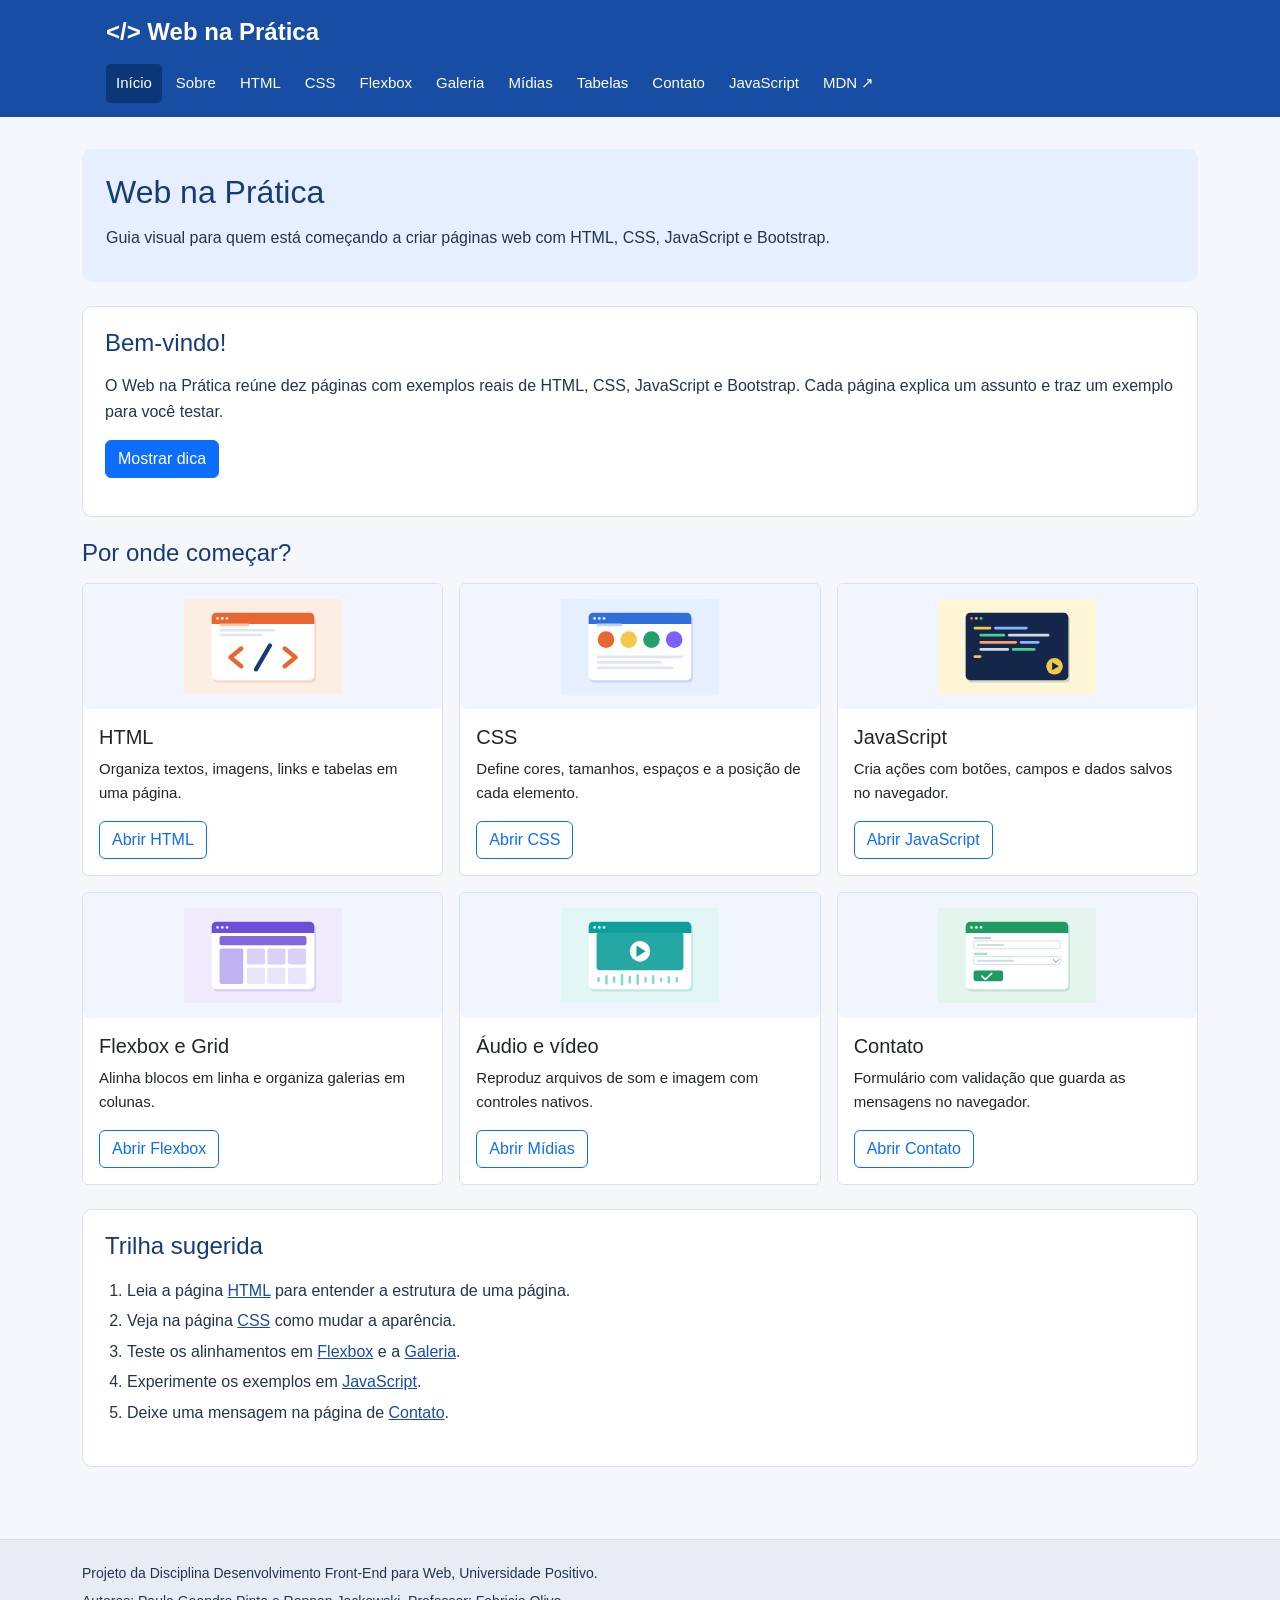
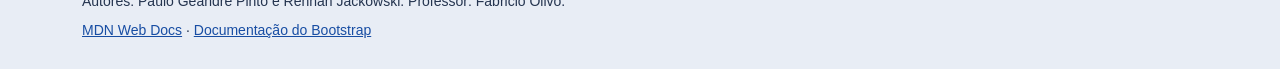
<file: index.html>
<!DOCTYPE html>
<html lang="pt-BR">
<head>
    <meta charset="UTF-8">
    <meta name="viewport" content="width=device-width, initial-scale=1.0">
    <meta name="description" content="Guia visual para quem está começando a criar páginas web com HTML, CSS, JavaScript e Bootstrap.">
    <title>Início | Web na Prática</title>
    <link rel="icon" type="image/png" href="img/icone.png">
    <link rel="stylesheet" href="css/bootstrap.min.css">
    <link rel="stylesheet" href="css/estilos.css">
</head>
<body>
    <header class="topo">
        <div class="largura barra navbar">
            <a class="marca" href="index.html">&lt;/&gt; Web na Prática</a>
            <button type="button" class="menu-botao" id="menu-botao" aria-controls="menu-lista" aria-expanded="false">Menu</button>
            <nav aria-label="Menu principal">
                <ul class="menu-puro navbar-nav" id="menu-lista">
                    <li class="nav-item"><a class="nav-link ativo" href="index.html" aria-current="page">Início</a></li>
                    <li class="nav-item"><a class="nav-link" href="sobre.html">Sobre</a></li>
                    <li class="nav-item"><a class="nav-link" href="html.html">HTML</a></li>
                    <li class="nav-item"><a class="nav-link" href="css.html">CSS</a></li>
                    <li class="nav-item"><a class="nav-link" href="flexbox.html">Flexbox</a></li>
                    <li class="nav-item"><a class="nav-link" href="galeria.html">Galeria</a></li>
                    <li class="nav-item"><a class="nav-link" href="multimidia.html">Mídias</a></li>
                    <li class="nav-item"><a class="nav-link" href="tabelas.html">Tabelas</a></li>
                    <li class="nav-item"><a class="nav-link" href="formulario.html">Contato</a></li>
                    <li class="nav-item"><a class="nav-link" href="javascript.html">JavaScript</a></li>
                    <li class="nav-item"><a class="nav-link link-externo" href="https://developer.mozilla.org/pt-BR/" target="_blank" rel="noopener">MDN &#8599;</a></li>
                </ul>
            </nav>
        </div>
    </header>
    <main class="container principal">
        <section class="abertura">
            <h1>Web na Prática</h1>
            <p>Guia visual para quem está começando a criar páginas web com HTML, CSS, JavaScript e Bootstrap.</p>
        </section>
        <section class="caixa">
            <h2>Bem-vindo!</h2>
            <p>O Web na Prática reúne dez páginas com exemplos reais de HTML, CSS, JavaScript e Bootstrap. Cada página explica um assunto e traz um exemplo para você testar.</p>
            <button type="button" class="btn btn-primary" id="botao-inicio">Mostrar dica</button>
            <p id="resultado-inicio" class="dica" role="status"></p>
        </section>
        <section>
            <h2>Por onde começar?</h2>
            <div class="row row-cols-1 row-cols-md-3 g-3">
                <div class="col">
                    <article class="card h-100">
                        <img src="img/html.svg" class="card-img-top cartao-imagem" alt="Símbolo de HTML">
                        <div class="card-body">
                            <h3 class="h5 card-title">HTML</h3>
                            <p class="card-text">Organiza textos, imagens, links e tabelas em uma página.</p>
                            <a href="html.html" class="btn btn-outline-primary">Abrir HTML</a>
                        </div>
                    </article>
                </div>
                <div class="col">
                    <article class="card h-100">
                        <img src="img/css.svg" class="card-img-top cartao-imagem" alt="Símbolo de CSS">
                        <div class="card-body">
                            <h3 class="h5 card-title">CSS</h3>
                            <p class="card-text">Define cores, tamanhos, espaços e a posição de cada elemento.</p>
                            <a href="css.html" class="btn btn-outline-primary">Abrir CSS</a>
                        </div>
                    </article>
                </div>
                <div class="col">
                    <article class="card h-100">
                        <img src="img/js.svg" class="card-img-top cartao-imagem" alt="Símbolo de JavaScript">
                        <div class="card-body">
                            <h3 class="h5 card-title">JavaScript</h3>
                            <p class="card-text">Cria ações com botões, campos e dados salvos no navegador.</p>
                            <a href="javascript.html" class="btn btn-outline-primary">Abrir JavaScript</a>
                        </div>
                    </article>
                </div>
                <div class="col">
                    <article class="card h-100">
                        <img src="img/layout.svg" class="card-img-top cartao-imagem" alt="Símbolo de layout">
                        <div class="card-body">
                            <h3 class="h5 card-title">Flexbox e Grid</h3>
                            <p class="card-text">Alinha blocos em linha e organiza galerias em colunas.</p>
                            <a href="flexbox.html" class="btn btn-outline-primary">Abrir Flexbox</a>
                        </div>
                    </article>
                </div>
                <div class="col">
                    <article class="card h-100">
                        <img src="img/midia.svg" class="card-img-top cartao-imagem" alt="Símbolo de mídia">
                        <div class="card-body">
                            <h3 class="h5 card-title">Áudio e vídeo</h3>
                            <p class="card-text">Reproduz arquivos de som e imagem com controles nativos.</p>
                            <a href="multimidia.html" class="btn btn-outline-primary">Abrir Mídias</a>
                        </div>
                    </article>
                </div>
                <div class="col">
                    <article class="card h-100">
                        <img src="img/formularios.svg" class="card-img-top cartao-imagem" alt="Símbolo de formulário">
                        <div class="card-body">
                            <h3 class="h5 card-title">Contato</h3>
                            <p class="card-text">Formulário com validação que guarda as mensagens no navegador.</p>
                            <a href="formulario.html" class="btn btn-outline-primary">Abrir Contato</a>
                        </div>
                    </article>
                </div>
            </div>
        </section>
        <section class="caixa mt-4">
            <h2>Trilha sugerida</h2>
            <ol class="lista-simples">
                <li>Leia a página <a href="html.html">HTML</a> para entender a estrutura de uma página.</li>
                <li>Veja na página <a href="css.html">CSS</a> como mudar a aparência.</li>
                <li>Teste os alinhamentos em <a href="flexbox.html">Flexbox</a> e a <a href="galeria.html">Galeria</a>.</li>
                <li>Experimente os exemplos em <a href="javascript.html">JavaScript</a>.</li>
                <li>Deixe uma mensagem na página de <a href="formulario.html">Contato</a>.</li>
            </ol>
        </section>
    </main>
    <footer class="rodape">
        <div class="container">
            <p>Projeto da Disciplina Desenvolvimento Front-End para Web, Universidade Positivo.</p>
            <p>Autores: Paulo Geandre Pinto e Rennan Jackowski. Professor: Fabricio Olivo.</p>
            <p>
                <a href="https://developer.mozilla.org/pt-BR/" target="_blank" rel="noopener">MDN Web Docs</a> ·
                <a href="https://getbootstrap.com/docs/5.3/" target="_blank" rel="noopener">Documentação do Bootstrap</a>
            </p>
        </div>
    </footer>
    <script src="js/bootstrap.bundle.min.js"></script>
    <script src="js/script.js"></script>
</body>
</html>
</file>
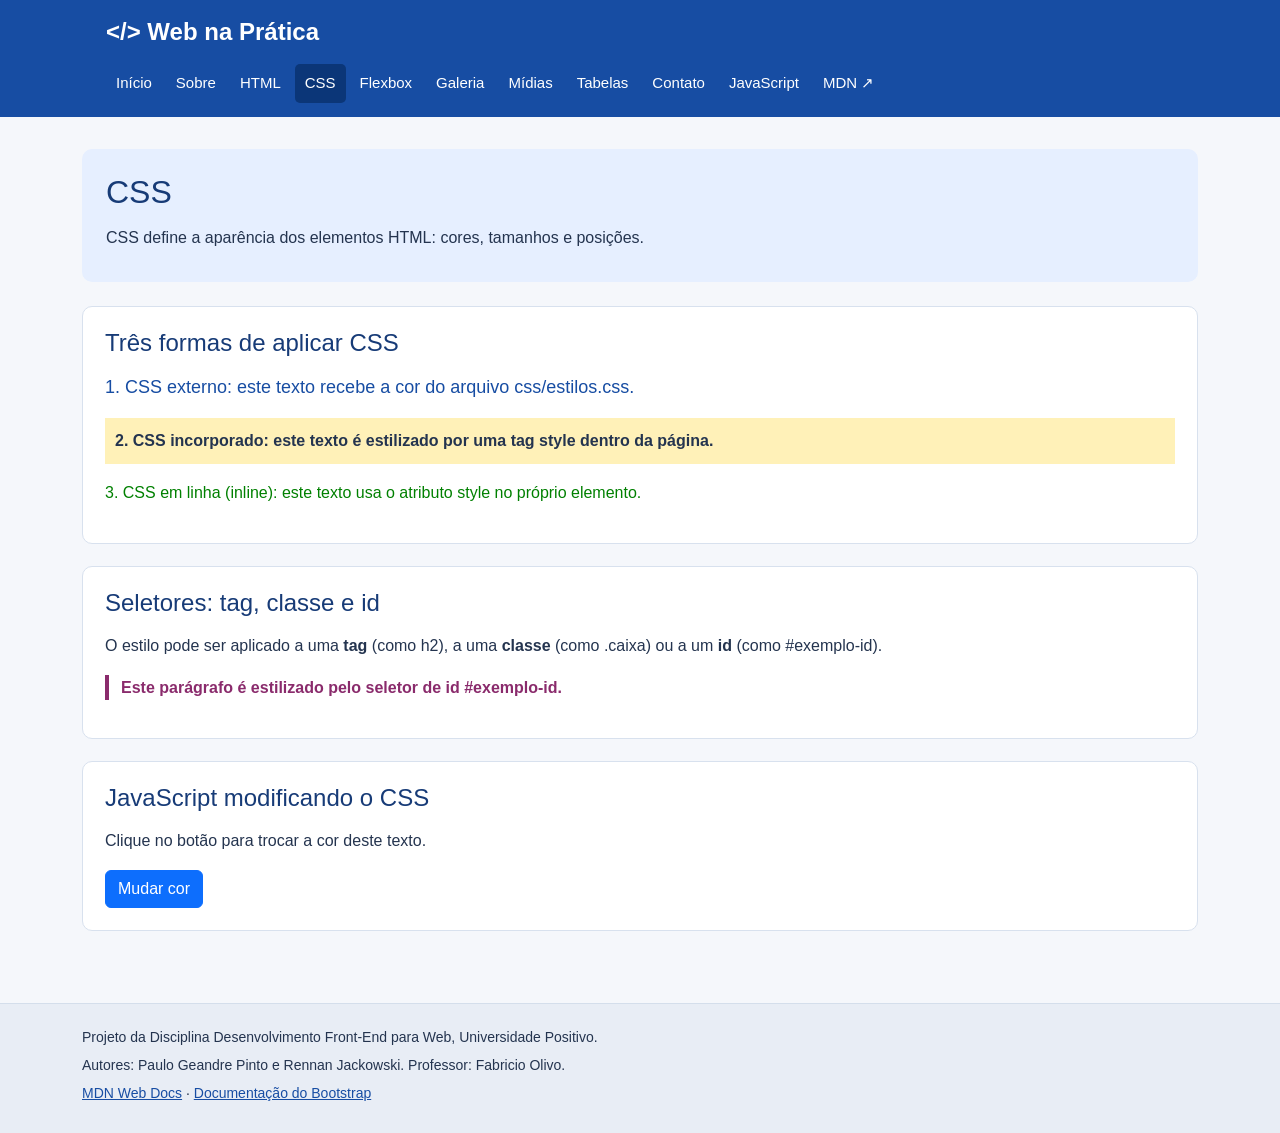
<file: css.html>
<!DOCTYPE html>
<html lang="pt-BR">
<head>
    <meta charset="UTF-8">
    <meta name="viewport" content="width=device-width, initial-scale=1.0">
    <meta name="description" content="CSS define a aparência dos elementos HTML: cores, tamanhos e posições.">
    <title>CSS | Web na Prática</title>
    <link rel="icon" type="image/png" href="img/icone.png">
    <link rel="stylesheet" href="css/bootstrap.min.css">
    <link rel="stylesheet" href="css/estilos.css">
    <style>
        .estilo-incorporado {
            font-weight: bold;
            background-color: #fff1b8;
            padding: 10px;
        }
    </style>
</head>
<body>
    <header class="topo">
        <div class="largura barra navbar">
            <a class="marca" href="index.html">&lt;/&gt; Web na Prática</a>
            <button type="button" class="menu-botao" id="menu-botao" aria-controls="menu-lista" aria-expanded="false">Menu</button>
            <nav aria-label="Menu principal">
                <ul class="menu-puro navbar-nav" id="menu-lista">
                    <li class="nav-item"><a class="nav-link" href="index.html">Início</a></li>
                    <li class="nav-item"><a class="nav-link" href="sobre.html">Sobre</a></li>
                    <li class="nav-item"><a class="nav-link" href="html.html">HTML</a></li>
                    <li class="nav-item"><a class="nav-link ativo" href="css.html" aria-current="page">CSS</a></li>
                    <li class="nav-item"><a class="nav-link" href="flexbox.html">Flexbox</a></li>
                    <li class="nav-item"><a class="nav-link" href="galeria.html">Galeria</a></li>
                    <li class="nav-item"><a class="nav-link" href="multimidia.html">Mídias</a></li>
                    <li class="nav-item"><a class="nav-link" href="tabelas.html">Tabelas</a></li>
                    <li class="nav-item"><a class="nav-link" href="formulario.html">Contato</a></li>
                    <li class="nav-item"><a class="nav-link" href="javascript.html">JavaScript</a></li>
                    <li class="nav-item"><a class="nav-link link-externo" href="https://developer.mozilla.org/pt-BR/" target="_blank" rel="noopener">MDN &#8599;</a></li>
                </ul>
            </nav>
        </div>
    </header>
    <main class="container principal">
        <section class="abertura">
            <h1>CSS</h1>
            <p>CSS define a aparência dos elementos HTML: cores, tamanhos e posições.</p>
        </section>
        <section class="caixa">
            <h2>Três formas de aplicar CSS</h2>
            <p class="exemplo-css">1. CSS externo: este texto recebe a cor do arquivo css/estilos.css.</p>
            <p class="estilo-incorporado">2. CSS incorporado: este texto é estilizado por uma tag style dentro da página.</p>
            <p style="color: green">3. CSS em linha (inline): este texto usa o atributo style no próprio elemento.</p>
        </section>
        <section class="caixa">
            <h2>Seletores: tag, classe e id</h2>
            <p>O estilo pode ser aplicado a uma <strong>tag</strong> (como h2), a uma <strong>classe</strong> (como .caixa) ou a um <strong>id</strong> (como #exemplo-id).</p>
            <p id="exemplo-id">Este parágrafo é estilizado pelo seletor de id #exemplo-id.</p>
        </section>
        <section class="caixa">
            <h2>JavaScript modificando o CSS</h2>
            <p id="texto-css">Clique no botão para trocar a cor deste texto.</p>
            <button type="button" class="btn btn-primary" id="botao-css">Mudar cor</button>
        </section>
    </main>
    <footer class="rodape">
        <div class="container">
            <p>Projeto da Disciplina Desenvolvimento Front-End para Web, Universidade Positivo.</p>
            <p>Autores: Paulo Geandre Pinto e Rennan Jackowski. Professor: Fabricio Olivo.</p>
            <p>
                <a href="https://developer.mozilla.org/pt-BR/" target="_blank" rel="noopener">MDN Web Docs</a> ·
                <a href="https://getbootstrap.com/docs/5.3/" target="_blank" rel="noopener">Documentação do Bootstrap</a>
            </p>
        </div>
    </footer>
    <script src="js/bootstrap.bundle.min.js"></script>
    <script src="js/script.js"></script>
</body>
</html>
</file>
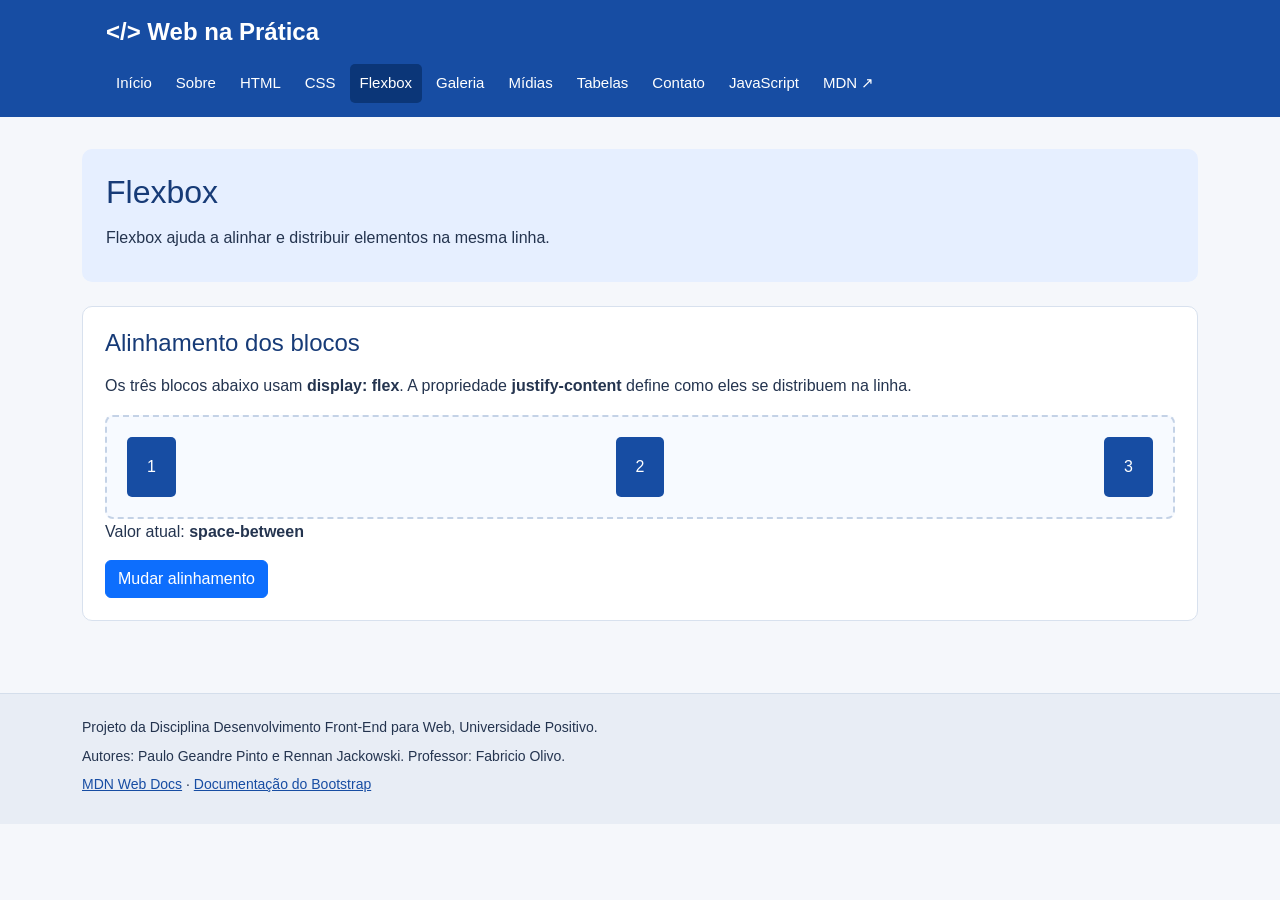
<file: flexbox.html>
<!DOCTYPE html>
<html lang="pt-BR">
<head>
    <meta charset="UTF-8">
    <meta name="viewport" content="width=device-width, initial-scale=1.0">
    <meta name="description" content="Flexbox ajuda a alinhar e distribuir elementos na mesma linha.">
    <title>Flexbox | Web na Prática</title>
    <link rel="icon" type="image/png" href="img/icone.png">
    <link rel="stylesheet" href="css/bootstrap.min.css">
    <link rel="stylesheet" href="css/estilos.css">
</head>
<body>
    <header class="topo">
        <div class="largura barra navbar">
            <a class="marca" href="index.html">&lt;/&gt; Web na Prática</a>
            <button type="button" class="menu-botao" id="menu-botao" aria-controls="menu-lista" aria-expanded="false">Menu</button>
            <nav aria-label="Menu principal">
                <ul class="menu-puro navbar-nav" id="menu-lista">
                    <li class="nav-item"><a class="nav-link" href="index.html">Início</a></li>
                    <li class="nav-item"><a class="nav-link" href="sobre.html">Sobre</a></li>
                    <li class="nav-item"><a class="nav-link" href="html.html">HTML</a></li>
                    <li class="nav-item"><a class="nav-link" href="css.html">CSS</a></li>
                    <li class="nav-item"><a class="nav-link ativo" href="flexbox.html" aria-current="page">Flexbox</a></li>
                    <li class="nav-item"><a class="nav-link" href="galeria.html">Galeria</a></li>
                    <li class="nav-item"><a class="nav-link" href="multimidia.html">Mídias</a></li>
                    <li class="nav-item"><a class="nav-link" href="tabelas.html">Tabelas</a></li>
                    <li class="nav-item"><a class="nav-link" href="formulario.html">Contato</a></li>
                    <li class="nav-item"><a class="nav-link" href="javascript.html">JavaScript</a></li>
                    <li class="nav-item"><a class="nav-link link-externo" href="https://developer.mozilla.org/pt-BR/" target="_blank" rel="noopener">MDN &#8599;</a></li>
                </ul>
            </nav>
        </div>
    </header>
    <main class="container principal">
        <section class="abertura">
            <h1>Flexbox</h1>
            <p>Flexbox ajuda a alinhar e distribuir elementos na mesma linha.</p>
        </section>
        <section class="caixa">
            <h2>Alinhamento dos blocos</h2>
            <p>Os três blocos abaixo usam <strong>display: flex</strong>. A propriedade <strong>justify-content</strong> define como eles se distribuem na linha.</p>
            <div id="exemplo-flex" class="exemplo-flex">
                <div class="bloco-flex">1</div>
                <div class="bloco-flex">2</div>
                <div class="bloco-flex">3</div>
            </div>
            <p>Valor atual: <strong id="alinhamento-atual">space-between</strong></p>
            <button type="button" class="btn btn-primary" id="botao-flex">Mudar alinhamento</button>
        </section>
    </main>
    <footer class="rodape">
        <div class="container">
            <p>Projeto da Disciplina Desenvolvimento Front-End para Web, Universidade Positivo.</p>
            <p>Autores: Paulo Geandre Pinto e Rennan Jackowski. Professor: Fabricio Olivo.</p>
            <p>
                <a href="https://developer.mozilla.org/pt-BR/" target="_blank" rel="noopener">MDN Web Docs</a> ·
                <a href="https://getbootstrap.com/docs/5.3/" target="_blank" rel="noopener">Documentação do Bootstrap</a>
            </p>
        </div>
    </footer>
    <script src="js/bootstrap.bundle.min.js"></script>
    <script src="js/script.js"></script>
</body>
</html>
</file>
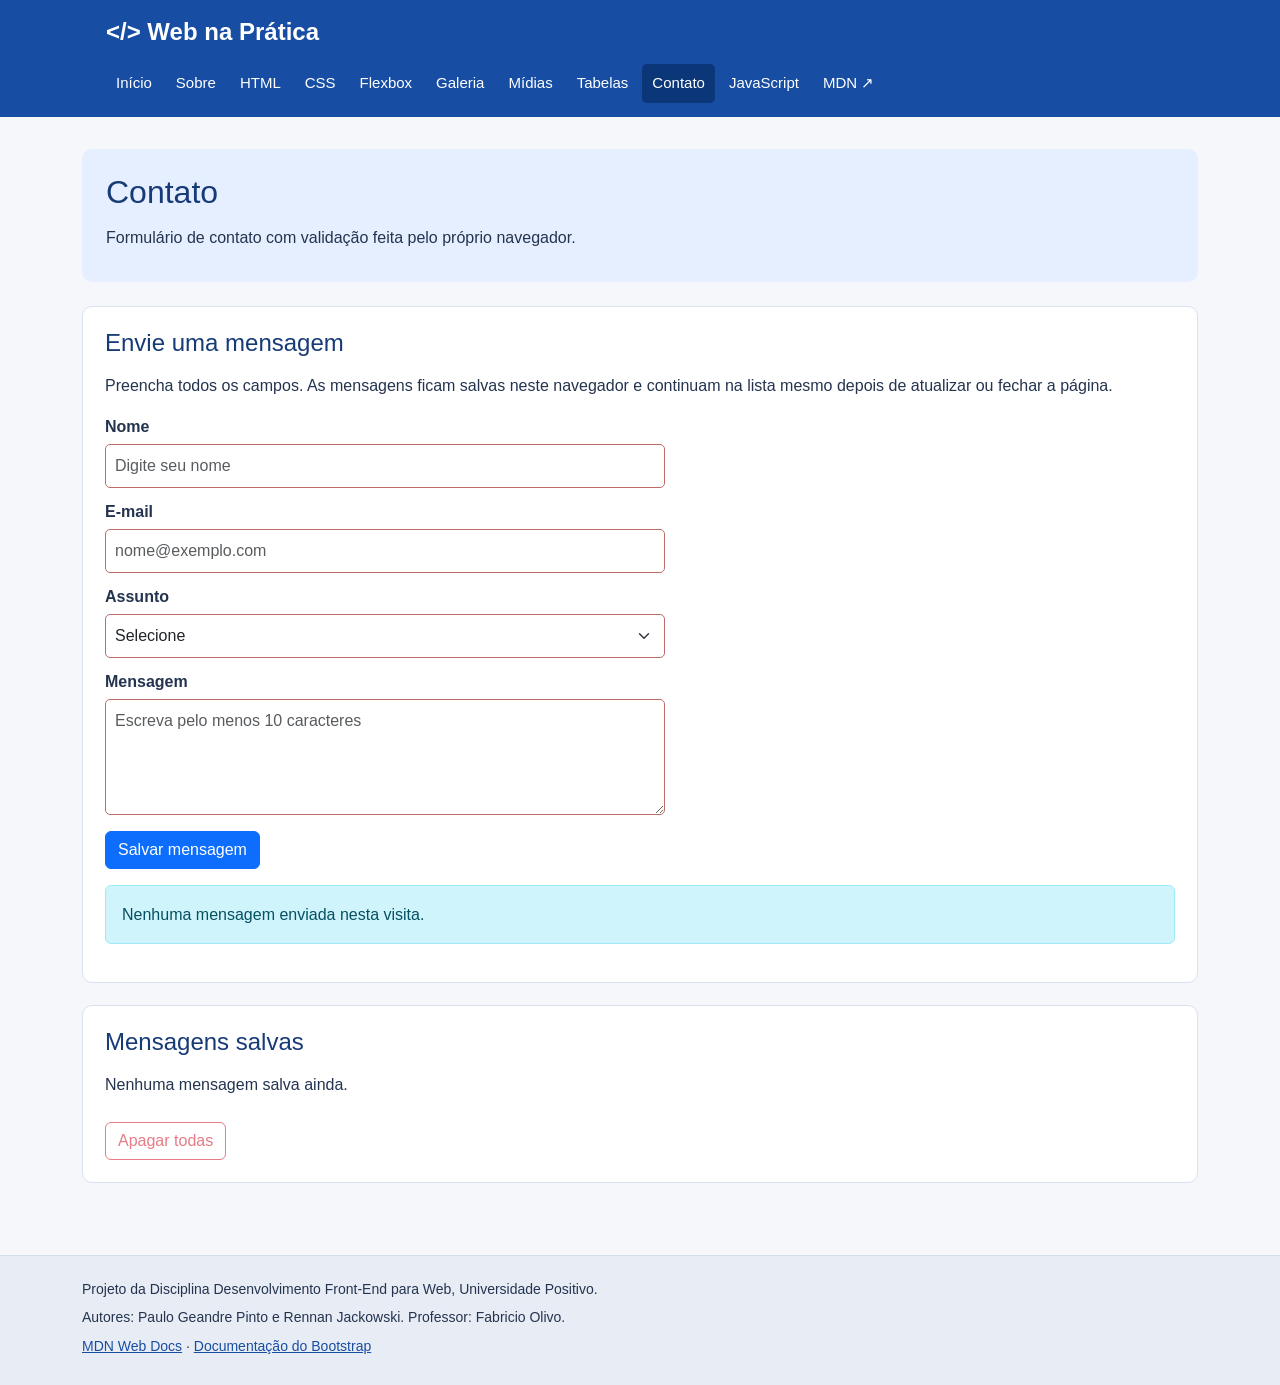
<file: formulario.html>
<!DOCTYPE html>
<html lang="pt-BR">
<head>
    <meta charset="UTF-8">
    <meta name="viewport" content="width=device-width, initial-scale=1.0">
    <meta name="description" content="Formulário de contato com validação feita pelo próprio navegador.">
    <title>Contato | Web na Prática</title>
    <link rel="icon" type="image/png" href="img/icone.png">
    <link rel="stylesheet" href="css/bootstrap.min.css">
    <link rel="stylesheet" href="css/estilos.css">
</head>
<body>
    <header class="topo">
        <div class="largura barra navbar">
            <a class="marca" href="index.html">&lt;/&gt; Web na Prática</a>
            <button type="button" class="menu-botao" id="menu-botao" aria-controls="menu-lista" aria-expanded="false">Menu</button>
            <nav aria-label="Menu principal">
                <ul class="menu-puro navbar-nav" id="menu-lista">
                    <li class="nav-item"><a class="nav-link" href="index.html">Início</a></li>
                    <li class="nav-item"><a class="nav-link" href="sobre.html">Sobre</a></li>
                    <li class="nav-item"><a class="nav-link" href="html.html">HTML</a></li>
                    <li class="nav-item"><a class="nav-link" href="css.html">CSS</a></li>
                    <li class="nav-item"><a class="nav-link" href="flexbox.html">Flexbox</a></li>
                    <li class="nav-item"><a class="nav-link" href="galeria.html">Galeria</a></li>
                    <li class="nav-item"><a class="nav-link" href="multimidia.html">Mídias</a></li>
                    <li class="nav-item"><a class="nav-link" href="tabelas.html">Tabelas</a></li>
                    <li class="nav-item"><a class="nav-link ativo" href="formulario.html" aria-current="page">Contato</a></li>
                    <li class="nav-item"><a class="nav-link" href="javascript.html">JavaScript</a></li>
                    <li class="nav-item"><a class="nav-link link-externo" href="https://developer.mozilla.org/pt-BR/" target="_blank" rel="noopener">MDN &#8599;</a></li>
                </ul>
            </nav>
        </div>
    </header>
    <main class="container principal">
        <section class="abertura">
            <h1>Contato</h1>
            <p>Formulário de contato com validação feita pelo próprio navegador.</p>
        </section>
        <section class="caixa">
            <h2>Envie uma mensagem</h2>
            <p>Preencha todos os campos. As mensagens ficam salvas neste navegador e continuam na lista mesmo depois de atualizar ou fechar a página.</p>
            <form id="formulario-contato" class="formulario">
                <label for="nome">Nome</label>
                <input class="form-control" type="text" id="nome" name="nome" required minlength="3" pattern="[A-Za-zÀ-ÿ ]+" placeholder="Digite seu nome" title="Use apenas letras e espaços, com pelo menos 3 caracteres.">
                <label for="email">E-mail</label>
                <input class="form-control" type="email" id="email" name="email" required placeholder="nome@exemplo.com">
                <label for="assunto">Assunto</label>
                <select class="form-select" id="assunto" name="assunto" required>
                    <option value="">Selecione</option>
                    <option value="Dúvida">Dúvida</option>
                    <option value="Sugestão">Sugestão</option>
                    <option value="Elogio">Elogio</option>
                </select>
                <label for="mensagem">Mensagem</label>
                <textarea class="form-control" id="mensagem" name="mensagem" rows="4" required minlength="10" placeholder="Escreva pelo menos 10 caracteres"></textarea>
                <button type="submit" class="btn btn-primary">Salvar mensagem</button>
            </form>
            <p id="retorno-contato" class="alert alert-info mt-3" role="status">Nenhuma mensagem enviada nesta visita.</p>
        </section>
        <section class="caixa">
            <h2>Mensagens salvas</h2>
            <p id="contador-mensagens"></p>
            <div id="lista-mensagens"></div>
            <button type="button" class="btn btn-outline-danger mt-2" id="botao-limpar">Apagar todas</button>
        </section>
    </main>
    <footer class="rodape">
        <div class="container">
            <p>Projeto da Disciplina Desenvolvimento Front-End para Web, Universidade Positivo.</p>
            <p>Autores: Paulo Geandre Pinto e Rennan Jackowski. Professor: Fabricio Olivo.</p>
            <p>
                <a href="https://developer.mozilla.org/pt-BR/" target="_blank" rel="noopener">MDN Web Docs</a> ·
                <a href="https://getbootstrap.com/docs/5.3/" target="_blank" rel="noopener">Documentação do Bootstrap</a>
            </p>
        </div>
    </footer>
    <script src="js/bootstrap.bundle.min.js"></script>
    <script src="js/script.js"></script>
</body>
</html>
</file>
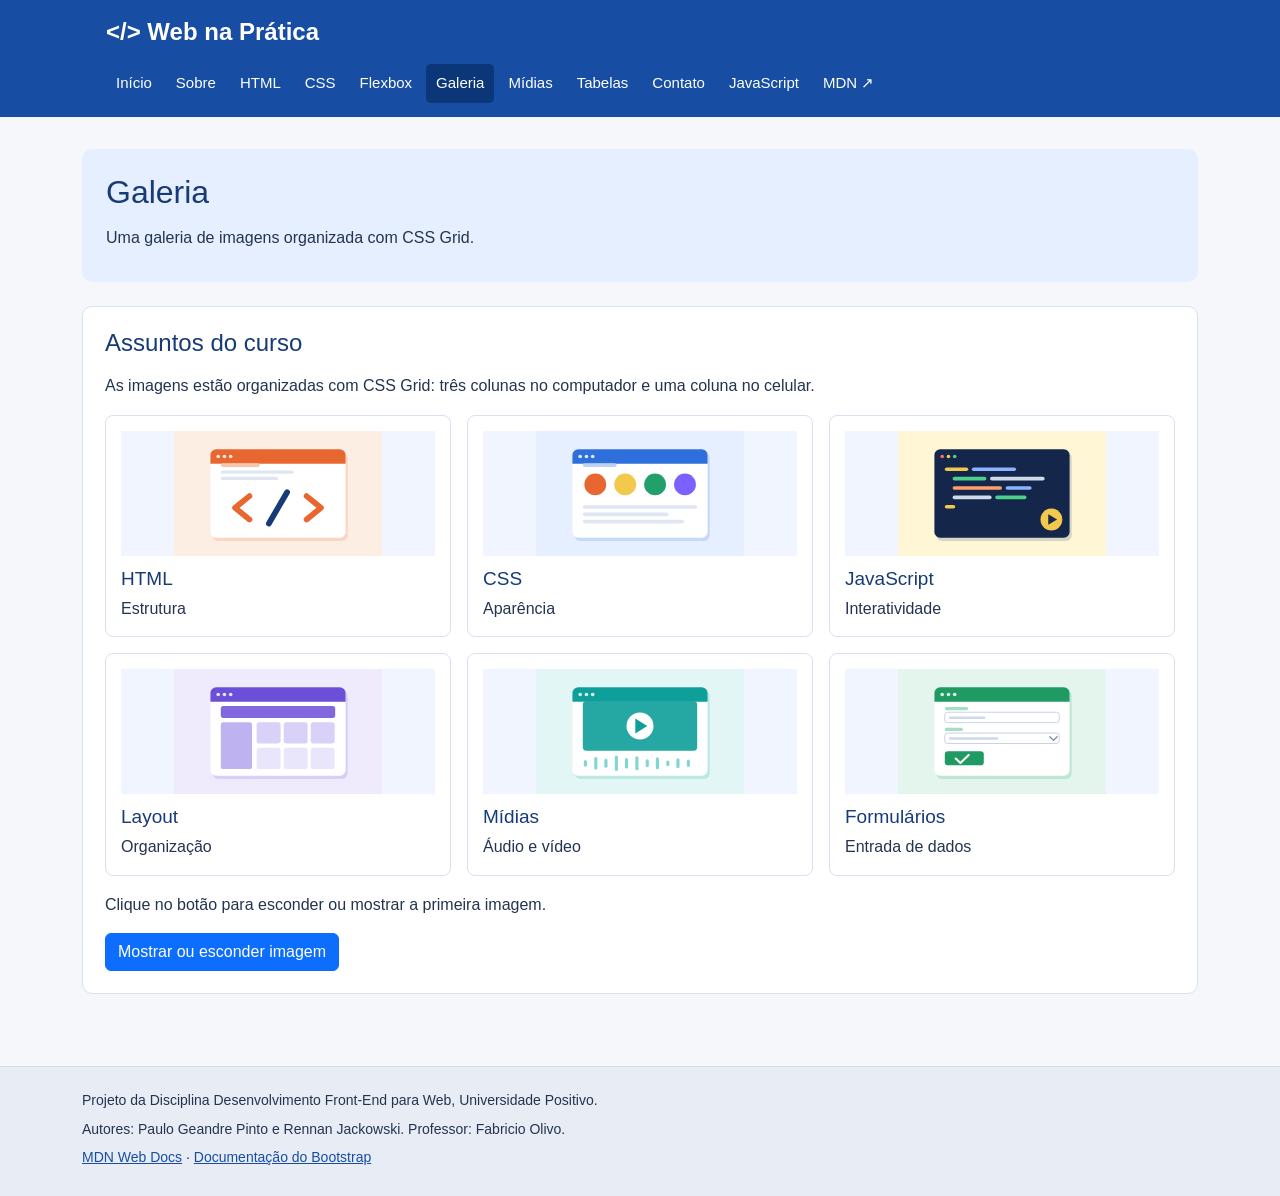
<file: galeria.html>
<!DOCTYPE html>
<html lang="pt-BR">
<head>
    <meta charset="UTF-8">
    <meta name="viewport" content="width=device-width, initial-scale=1.0">
    <meta name="description" content="Uma galeria de imagens organizada com CSS Grid.">
    <title>Galeria | Web na Prática</title>
    <link rel="icon" type="image/png" href="img/icone.png">
    <link rel="stylesheet" href="css/bootstrap.min.css">
    <link rel="stylesheet" href="css/estilos.css">
</head>
<body>
    <header class="topo">
        <div class="largura barra navbar">
            <a class="marca" href="index.html">&lt;/&gt; Web na Prática</a>
            <button type="button" class="menu-botao" id="menu-botao" aria-controls="menu-lista" aria-expanded="false">Menu</button>
            <nav aria-label="Menu principal">
                <ul class="menu-puro navbar-nav" id="menu-lista">
                    <li class="nav-item"><a class="nav-link" href="index.html">Início</a></li>
                    <li class="nav-item"><a class="nav-link" href="sobre.html">Sobre</a></li>
                    <li class="nav-item"><a class="nav-link" href="html.html">HTML</a></li>
                    <li class="nav-item"><a class="nav-link" href="css.html">CSS</a></li>
                    <li class="nav-item"><a class="nav-link" href="flexbox.html">Flexbox</a></li>
                    <li class="nav-item"><a class="nav-link ativo" href="galeria.html" aria-current="page">Galeria</a></li>
                    <li class="nav-item"><a class="nav-link" href="multimidia.html">Mídias</a></li>
                    <li class="nav-item"><a class="nav-link" href="tabelas.html">Tabelas</a></li>
                    <li class="nav-item"><a class="nav-link" href="formulario.html">Contato</a></li>
                    <li class="nav-item"><a class="nav-link" href="javascript.html">JavaScript</a></li>
                    <li class="nav-item"><a class="nav-link link-externo" href="https://developer.mozilla.org/pt-BR/" target="_blank" rel="noopener">MDN &#8599;</a></li>
                </ul>
            </nav>
        </div>
    </header>
    <main class="container principal">
        <section class="abertura">
            <h1>Galeria</h1>
            <p>Uma galeria de imagens organizada com CSS Grid.</p>
        </section>
        <section class="caixa">
            <h2>Assuntos do curso</h2>
            <p>As imagens estão organizadas com CSS Grid: três colunas no computador e uma coluna no celular.</p>
            <div class="galeria">
                <figure class="foto"><img id="imagem-exemplo" src="img/html.svg" alt="Símbolo de HTML"><figcaption><h3>HTML</h3><p>Estrutura</p></figcaption></figure>
                <figure class="foto"><img src="img/css.svg" alt="Símbolo de CSS"><figcaption><h3>CSS</h3><p>Aparência</p></figcaption></figure>
                <figure class="foto"><img src="img/js.svg" alt="Símbolo de JavaScript"><figcaption><h3>JavaScript</h3><p>Interatividade</p></figcaption></figure>
                <figure class="foto"><img src="img/layout.svg" alt="Símbolo de layout"><figcaption><h3>Layout</h3><p>Organização</p></figcaption></figure>
                <figure class="foto"><img src="img/midia.svg" alt="Símbolo de mídia"><figcaption><h3>Mídias</h3><p>Áudio e vídeo</p></figcaption></figure>
                <figure class="foto"><img src="img/formularios.svg" alt="Símbolo de formulário"><figcaption><h3>Formulários</h3><p>Entrada de dados</p></figcaption></figure>
            </div>
            <p class="mt-3">Clique no botão para esconder ou mostrar a primeira imagem.</p>
            <button type="button" class="btn btn-primary" id="botao-galeria">Mostrar ou esconder imagem</button>
        </section>
    </main>
    <footer class="rodape">
        <div class="container">
            <p>Projeto da Disciplina Desenvolvimento Front-End para Web, Universidade Positivo.</p>
            <p>Autores: Paulo Geandre Pinto e Rennan Jackowski. Professor: Fabricio Olivo.</p>
            <p>
                <a href="https://developer.mozilla.org/pt-BR/" target="_blank" rel="noopener">MDN Web Docs</a> ·
                <a href="https://getbootstrap.com/docs/5.3/" target="_blank" rel="noopener">Documentação do Bootstrap</a>
            </p>
        </div>
    </footer>
    <script src="js/bootstrap.bundle.min.js"></script>
    <script src="js/script.js"></script>
</body>
</html>
</file>
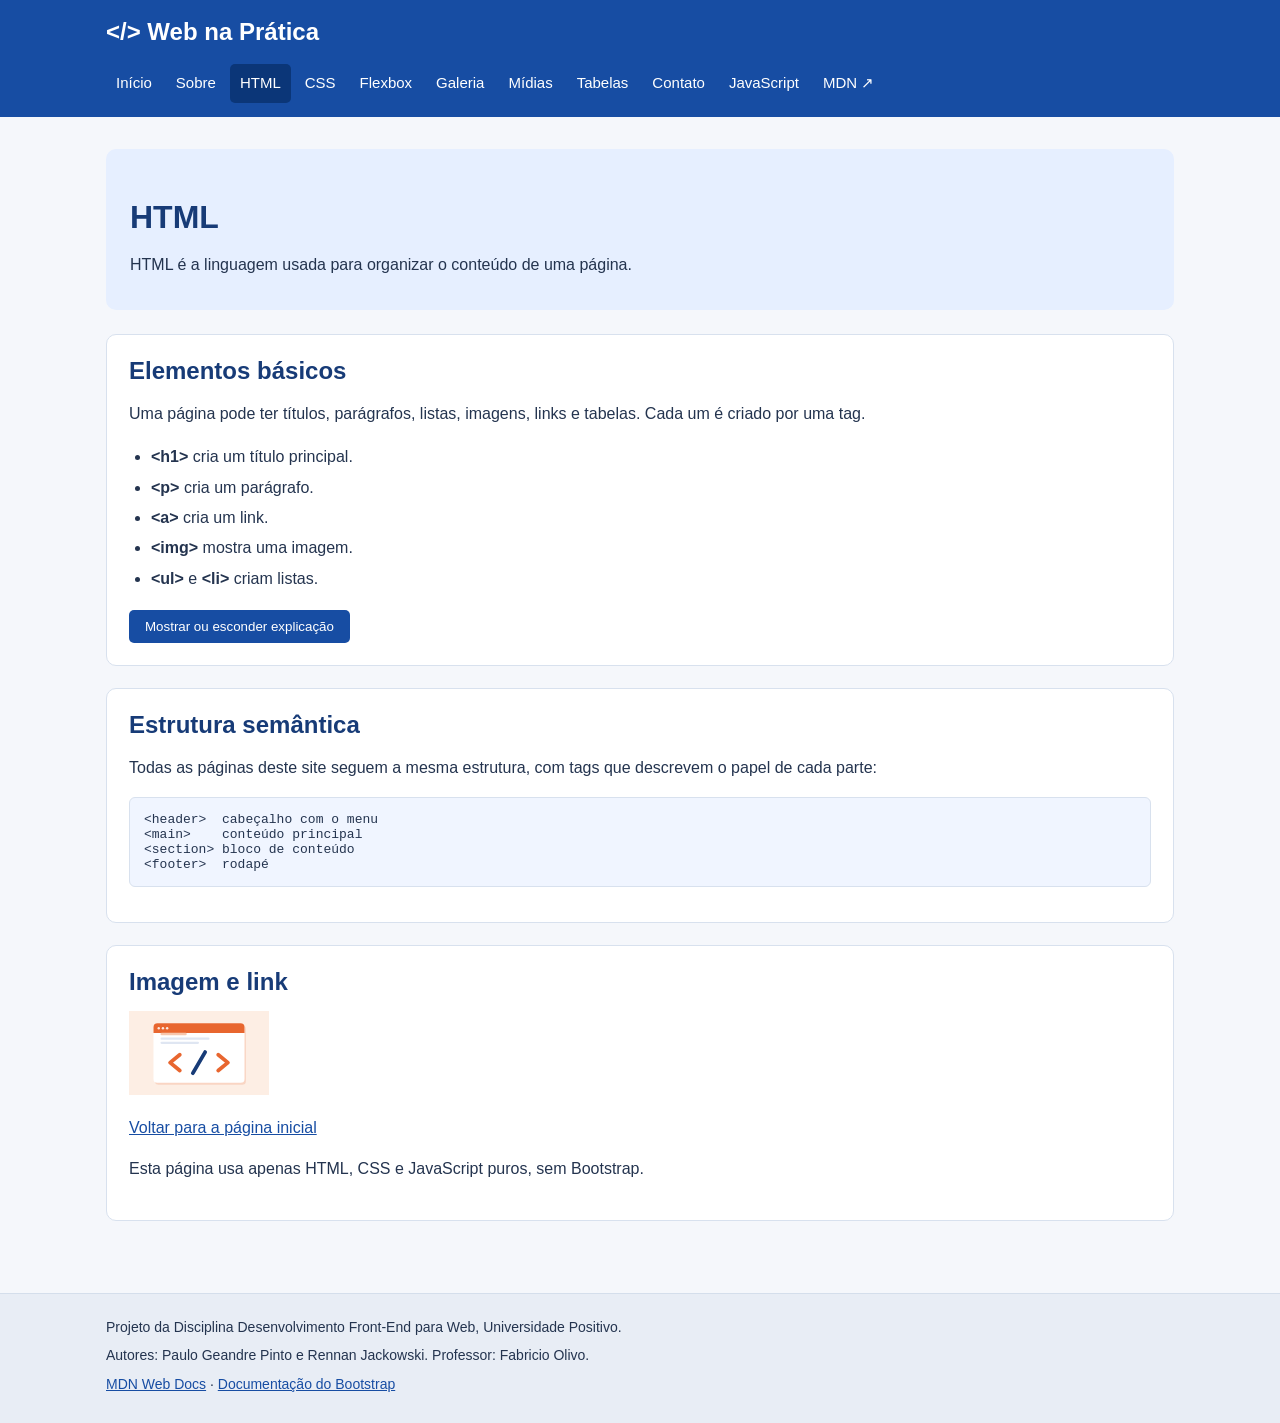
<file: html.html>
<!DOCTYPE html>
<html lang="pt-BR">
<head>
    <meta charset="UTF-8">
    <meta name="viewport" content="width=device-width, initial-scale=1.0">
    <meta name="description" content="HTML é a linguagem usada para organizar o conteúdo de uma página.">
    <title>HTML | Web na Prática</title>
    <link rel="icon" type="image/png" href="img/icone.png">
    <link rel="stylesheet" href="css/estilos.css">
</head>
<body>
    <header class="topo">
        <div class="largura barra">
            <a class="marca" href="index.html">&lt;/&gt; Web na Prática</a>
            <button type="button" class="menu-botao" id="menu-botao" aria-controls="menu-lista" aria-expanded="false">Menu</button>
            <nav aria-label="Menu principal">
                <ul class="menu-puro" id="menu-lista">
                    <li><a class="nav-link" href="index.html">Início</a></li>
                    <li><a class="nav-link" href="sobre.html">Sobre</a></li>
                    <li><a class="nav-link ativo" href="html.html" aria-current="page">HTML</a></li>
                    <li><a class="nav-link" href="css.html">CSS</a></li>
                    <li><a class="nav-link" href="flexbox.html">Flexbox</a></li>
                    <li><a class="nav-link" href="galeria.html">Galeria</a></li>
                    <li><a class="nav-link" href="multimidia.html">Mídias</a></li>
                    <li><a class="nav-link" href="tabelas.html">Tabelas</a></li>
                    <li><a class="nav-link" href="formulario.html">Contato</a></li>
                    <li><a class="nav-link" href="javascript.html">JavaScript</a></li>
                    <li><a class="nav-link link-externo" href="https://developer.mozilla.org/pt-BR/" target="_blank" rel="noopener">MDN &#8599;</a></li>
                </ul>
            </nav>
        </div>
    </header>
    <main class="largura principal">
        <section class="abertura">
            <h1>HTML</h1>
            <p>HTML é a linguagem usada para organizar o conteúdo de uma página.</p>
        </section>
        <section class="caixa">
            <h2>Elementos básicos</h2>
            <p>Uma página pode ter títulos, parágrafos, listas, imagens, links e tabelas. Cada um é criado por uma tag.</p>
            <ul class="lista-simples">
                <li><strong>&lt;h1&gt;</strong> cria um título principal.</li>
                <li><strong>&lt;p&gt;</strong> cria um parágrafo.</li>
                <li><strong>&lt;a&gt;</strong> cria um link.</li>
                <li><strong>&lt;img&gt;</strong> mostra uma imagem.</li>
                <li><strong>&lt;ul&gt;</strong> e <strong>&lt;li&gt;</strong> criam listas.</li>
            </ul>
            <button type="button" class="botao" id="botao-html">Mostrar ou esconder explicação</button>
            <p id="explicacao-html" class="oculto">O HTML define o conteúdo. O CSS modifica a aparência. O JavaScript cria as interações.</p>
        </section>
        <section class="caixa">
            <h2>Estrutura semântica</h2>
            <p>Todas as páginas deste site seguem a mesma estrutura, com tags que descrevem o papel de cada parte:</p>
            <pre class="codigo">&lt;header&gt;  cabeçalho com o menu
&lt;main&gt;    conteúdo principal
&lt;section&gt; bloco de conteúdo
&lt;footer&gt;  rodapé</pre>
        </section>
        <section class="caixa">
            <h2>Imagem e link</h2>
            <img src="img/html.svg" width="140" alt="Ilustração de HTML">
            <p><a href="index.html">Voltar para a página inicial</a></p>
            <p>Esta página usa apenas HTML, CSS e JavaScript puros, sem Bootstrap.</p>
        </section>
    </main>
    <footer class="rodape">
        <div class="largura">
            <p>Projeto da Disciplina Desenvolvimento Front-End para Web, Universidade Positivo.</p>
            <p>Autores: Paulo Geandre Pinto e Rennan Jackowski. Professor: Fabricio Olivo.</p>
            <p>
                <a href="https://developer.mozilla.org/pt-BR/" target="_blank" rel="noopener">MDN Web Docs</a> ·
                <a href="https://getbootstrap.com/docs/5.3/" target="_blank" rel="noopener">Documentação do Bootstrap</a>
            </p>
        </div>
    </footer>
    <script src="js/script.js"></script>
</body>
</html>
</file>
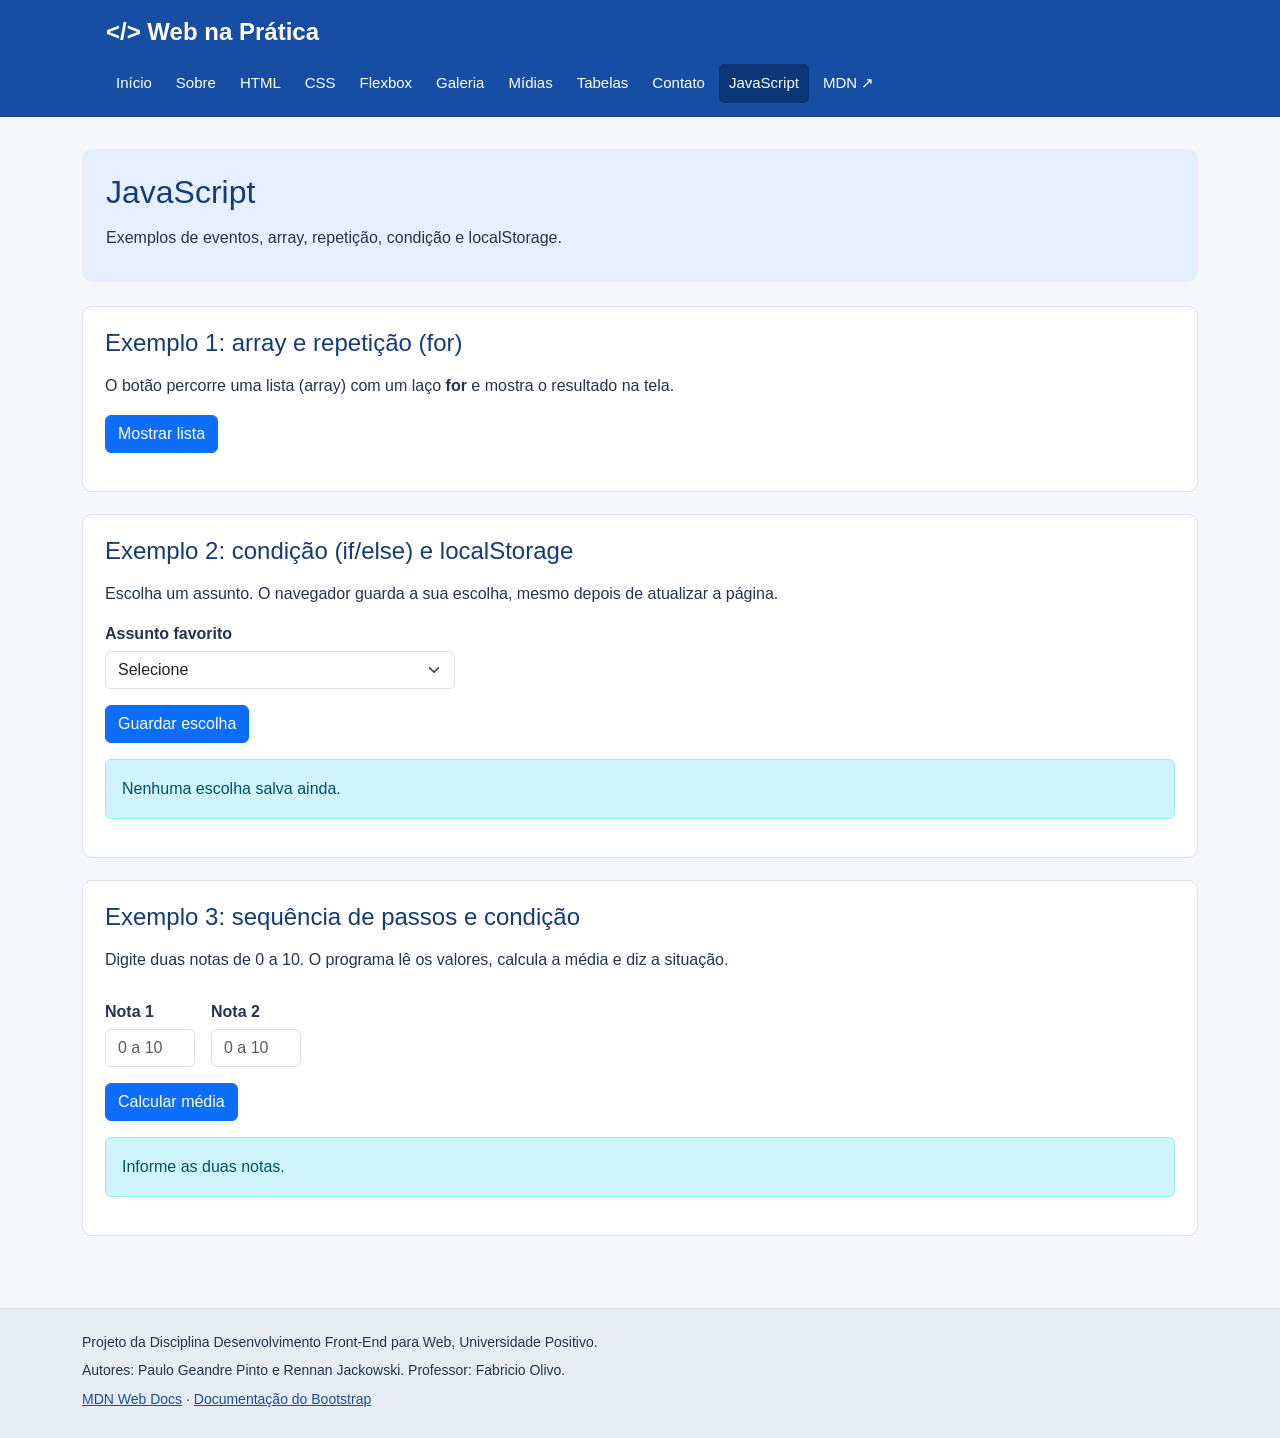
<file: javascript.html>
<!DOCTYPE html>
<html lang="pt-BR">
<head>
    <meta charset="UTF-8">
    <meta name="viewport" content="width=device-width, initial-scale=1.0">
    <meta name="description" content="Exemplos de eventos, array, repetição, condição e localStorage.">
    <title>JavaScript | Web na Prática</title>
    <link rel="icon" type="image/png" href="img/icone.png">
    <link rel="stylesheet" href="css/bootstrap.min.css">
    <link rel="stylesheet" href="css/estilos.css">
</head>
<body>
    <header class="topo">
        <div class="largura barra navbar">
            <a class="marca" href="index.html">&lt;/&gt; Web na Prática</a>
            <button type="button" class="menu-botao" id="menu-botao" aria-controls="menu-lista" aria-expanded="false">Menu</button>
            <nav aria-label="Menu principal">
                <ul class="menu-puro navbar-nav" id="menu-lista">
                    <li class="nav-item"><a class="nav-link" href="index.html">Início</a></li>
                    <li class="nav-item"><a class="nav-link" href="sobre.html">Sobre</a></li>
                    <li class="nav-item"><a class="nav-link" href="html.html">HTML</a></li>
                    <li class="nav-item"><a class="nav-link" href="css.html">CSS</a></li>
                    <li class="nav-item"><a class="nav-link" href="flexbox.html">Flexbox</a></li>
                    <li class="nav-item"><a class="nav-link" href="galeria.html">Galeria</a></li>
                    <li class="nav-item"><a class="nav-link" href="multimidia.html">Mídias</a></li>
                    <li class="nav-item"><a class="nav-link" href="tabelas.html">Tabelas</a></li>
                    <li class="nav-item"><a class="nav-link" href="formulario.html">Contato</a></li>
                    <li class="nav-item"><a class="nav-link ativo" href="javascript.html" aria-current="page">JavaScript</a></li>
                    <li class="nav-item"><a class="nav-link link-externo" href="https://developer.mozilla.org/pt-BR/" target="_blank" rel="noopener">MDN &#8599;</a></li>
                </ul>
            </nav>
        </div>
    </header>
    <main class="container principal">
        <section class="abertura">
            <h1>JavaScript</h1>
            <p>Exemplos de eventos, array, repetição, condição e localStorage.</p>
        </section>
        <section class="caixa">
            <h2>Exemplo 1: array e repetição (for)</h2>
            <p>O botão percorre uma lista (array) com um laço <strong>for</strong> e mostra o resultado na tela.</p>
            <button type="button" class="btn btn-primary" id="botao-lista">Mostrar lista</button>
            <p id="resultado-lista" class="lista-resultado"></p>
        </section>
        <section class="caixa">
            <h2>Exemplo 2: condição (if/else) e localStorage</h2>
            <p>Escolha um assunto. O navegador guarda a sua escolha, mesmo depois de atualizar a página.</p>
            <label for="assunto-favorito">Assunto favorito</label>
            <select class="form-select campo-medio" id="assunto-favorito">
                <option value="">Selecione</option>
                <option value="HTML">HTML</option>
                <option value="CSS">CSS</option>
                <option value="JavaScript">JavaScript</option>
            </select>
            <button type="button" class="btn btn-primary mt-3" id="botao-salvar">Guardar escolha</button>
            <p id="resultado-favorito" class="alert alert-info mt-3" role="status">Nenhuma escolha salva ainda.</p>
        </section>
        <section class="caixa">
            <h2>Exemplo 3: sequência de passos e condição</h2>
            <p>Digite duas notas de 0 a 10. O programa lê os valores, calcula a média e diz a situação.</p>
            <div class="linha-notas">
                <div>
                    <label for="nota1">Nota 1</label>
                    <input class="form-control" type="number" id="nota1" min="0" max="10" step="0.1" placeholder="0 a 10">
                </div>
                <div>
                    <label for="nota2">Nota 2</label>
                    <input class="form-control" type="number" id="nota2" min="0" max="10" step="0.1" placeholder="0 a 10">
                </div>
            </div>
            <button type="button" class="btn btn-primary mt-3" id="botao-media">Calcular média</button>
            <p id="resultado-media" class="alert alert-info mt-3" role="status">Informe as duas notas.</p>
        </section>
    </main>
    <footer class="rodape">
        <div class="container">
            <p>Projeto da Disciplina Desenvolvimento Front-End para Web, Universidade Positivo.</p>
            <p>Autores: Paulo Geandre Pinto e Rennan Jackowski. Professor: Fabricio Olivo.</p>
            <p>
                <a href="https://developer.mozilla.org/pt-BR/" target="_blank" rel="noopener">MDN Web Docs</a> ·
                <a href="https://getbootstrap.com/docs/5.3/" target="_blank" rel="noopener">Documentação do Bootstrap</a>
            </p>
        </div>
    </footer>
    <script src="js/bootstrap.bundle.min.js"></script>
    <script src="js/script.js"></script>
</body>
</html>
</file>
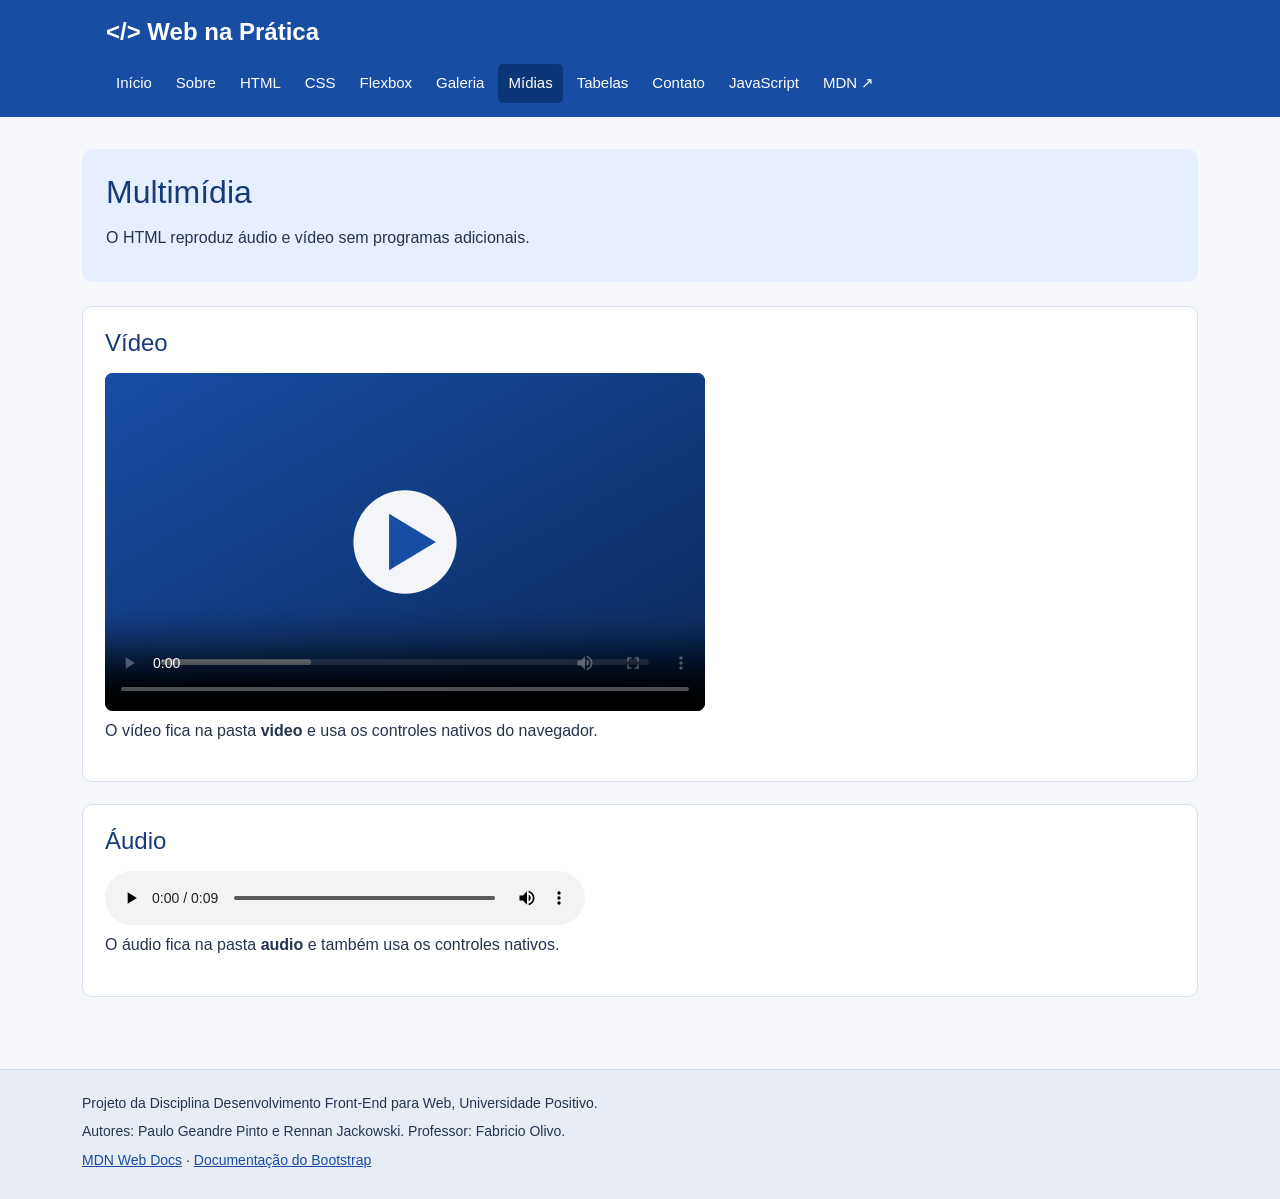
<file: multimidia.html>
<!DOCTYPE html>
<html lang="pt-BR">
<head>
    <meta charset="UTF-8">
    <meta name="viewport" content="width=device-width, initial-scale=1.0">
    <meta name="description" content="O HTML reproduz áudio e vídeo sem programas adicionais.">
    <title>Mídias | Web na Prática</title>
    <link rel="icon" type="image/png" href="img/icone.png">
    <link rel="stylesheet" href="css/bootstrap.min.css">
    <link rel="stylesheet" href="css/estilos.css">
</head>
<body>
    <header class="topo">
        <div class="largura barra navbar">
            <a class="marca" href="index.html">&lt;/&gt; Web na Prática</a>
            <button type="button" class="menu-botao" id="menu-botao" aria-controls="menu-lista" aria-expanded="false">Menu</button>
            <nav aria-label="Menu principal">
                <ul class="menu-puro navbar-nav" id="menu-lista">
                    <li class="nav-item"><a class="nav-link" href="index.html">Início</a></li>
                    <li class="nav-item"><a class="nav-link" href="sobre.html">Sobre</a></li>
                    <li class="nav-item"><a class="nav-link" href="html.html">HTML</a></li>
                    <li class="nav-item"><a class="nav-link" href="css.html">CSS</a></li>
                    <li class="nav-item"><a class="nav-link" href="flexbox.html">Flexbox</a></li>
                    <li class="nav-item"><a class="nav-link" href="galeria.html">Galeria</a></li>
                    <li class="nav-item"><a class="nav-link ativo" href="multimidia.html" aria-current="page">Mídias</a></li>
                    <li class="nav-item"><a class="nav-link" href="tabelas.html">Tabelas</a></li>
                    <li class="nav-item"><a class="nav-link" href="formulario.html">Contato</a></li>
                    <li class="nav-item"><a class="nav-link" href="javascript.html">JavaScript</a></li>
                    <li class="nav-item"><a class="nav-link link-externo" href="https://developer.mozilla.org/pt-BR/" target="_blank" rel="noopener">MDN &#8599;</a></li>
                </ul>
            </nav>
        </div>
    </header>
    <main class="container principal">
        <section class="abertura">
            <h1>Multimídia</h1>
            <p>O HTML reproduz áudio e vídeo sem programas adicionais.</p>
        </section>
        <section class="caixa">
            <h2>Vídeo</h2>
            <video controls preload="metadata" poster="img/video-poster.svg">
                <source src="video/apresentacao.mp4" type="video/mp4">
                Seu navegador não suporta vídeo.
            </video>
            <p>O vídeo fica na pasta <strong>video</strong> e usa os controles nativos do navegador.</p>
        </section>
        <section class="caixa">
            <h2>Áudio</h2>
            <audio controls preload="metadata">
                <source src="audio/apresentacao.mp3" type="audio/mpeg">
                Seu navegador não suporta áudio.
            </audio>
            <p>O áudio fica na pasta <strong>audio</strong> e também usa os controles nativos.</p>
        </section>
    </main>
    <footer class="rodape">
        <div class="container">
            <p>Projeto da Disciplina Desenvolvimento Front-End para Web, Universidade Positivo.</p>
            <p>Autores: Paulo Geandre Pinto e Rennan Jackowski. Professor: Fabricio Olivo.</p>
            <p>
                <a href="https://developer.mozilla.org/pt-BR/" target="_blank" rel="noopener">MDN Web Docs</a> ·
                <a href="https://getbootstrap.com/docs/5.3/" target="_blank" rel="noopener">Documentação do Bootstrap</a>
            </p>
        </div>
    </footer>
    <script src="js/bootstrap.bundle.min.js"></script>
    <script src="js/script.js"></script>
</body>
</html>
</file>
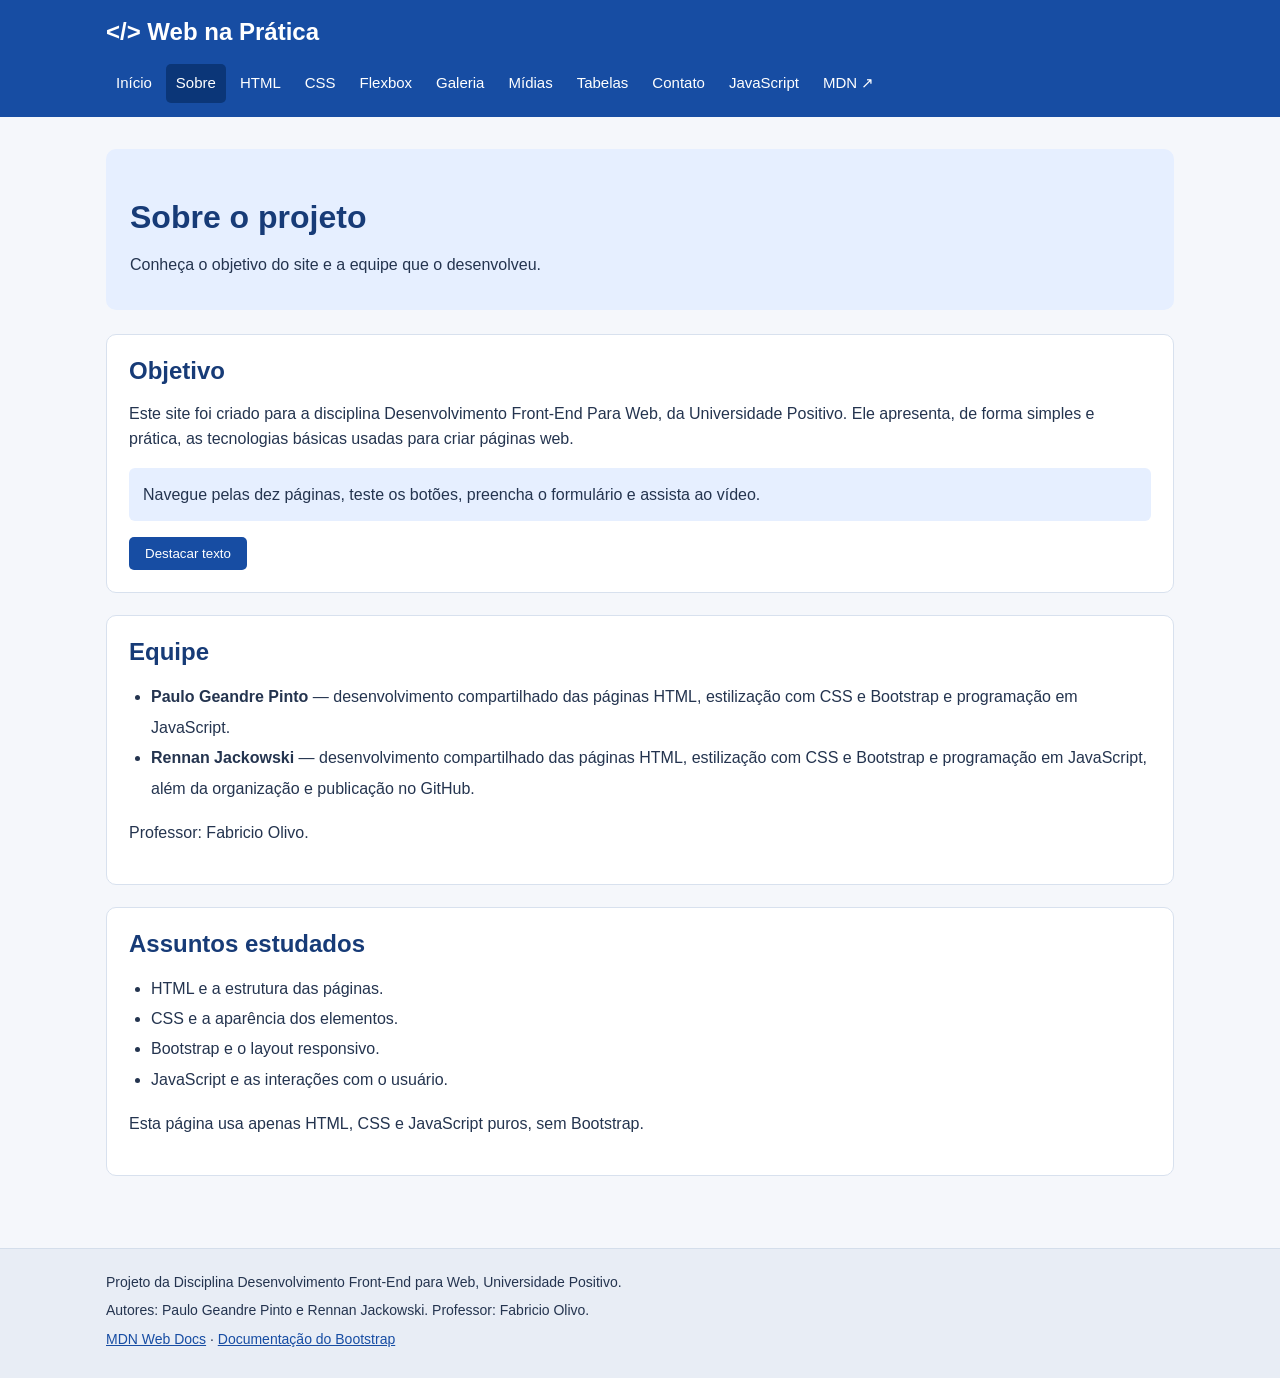
<file: sobre.html>
<!DOCTYPE html>
<html lang="pt-BR">
<head>
    <meta charset="UTF-8">
    <meta name="viewport" content="width=device-width, initial-scale=1.0">
    <meta name="description" content="Conheça o objetivo do site e a equipe que o desenvolveu.">
    <title>Sobre | Web na Prática</title>
    <link rel="icon" type="image/png" href="img/icone.png">
    <link rel="stylesheet" href="css/estilos.css">
</head>
<body>
    <header class="topo">
        <div class="largura barra">
            <a class="marca" href="index.html">&lt;/&gt; Web na Prática</a>
            <button type="button" class="menu-botao" id="menu-botao" aria-controls="menu-lista" aria-expanded="false">Menu</button>
            <nav aria-label="Menu principal">
                <ul class="menu-puro" id="menu-lista">
                    <li><a class="nav-link" href="index.html">Início</a></li>
                    <li><a class="nav-link ativo" href="sobre.html" aria-current="page">Sobre</a></li>
                    <li><a class="nav-link" href="html.html">HTML</a></li>
                    <li><a class="nav-link" href="css.html">CSS</a></li>
                    <li><a class="nav-link" href="flexbox.html">Flexbox</a></li>
                    <li><a class="nav-link" href="galeria.html">Galeria</a></li>
                    <li><a class="nav-link" href="multimidia.html">Mídias</a></li>
                    <li><a class="nav-link" href="tabelas.html">Tabelas</a></li>
                    <li><a class="nav-link" href="formulario.html">Contato</a></li>
                    <li><a class="nav-link" href="javascript.html">JavaScript</a></li>
                    <li><a class="nav-link link-externo" href="https://developer.mozilla.org/pt-BR/" target="_blank" rel="noopener">MDN &#8599;</a></li>
                </ul>
            </nav>
        </div>
    </header>
    <main class="largura principal">
        <section class="abertura">
            <h1>Sobre o projeto</h1>
            <p>Conheça o objetivo do site e a equipe que o desenvolveu.</p>
        </section>
        <section class="caixa">
            <h2>Objetivo</h2>
            <p>Este site foi criado para a disciplina Desenvolvimento Front-End Para Web, da Universidade Positivo. Ele apresenta, de forma simples e prática, as tecnologias básicas usadas para criar páginas web.</p>
            <p id="texto-sobre" class="destaque-sobre">Navegue pelas dez páginas, teste os botões, preencha o formulário e assista ao vídeo.</p>
            <button type="button" class="botao" id="botao-sobre">Destacar texto</button>
        </section>
        <section class="caixa">
            <h2>Equipe</h2>
            <ul class="lista-simples">
                <li><strong>Paulo Geandre Pinto</strong> — desenvolvimento compartilhado das páginas HTML, estilização com CSS e Bootstrap e programação em JavaScript.</li>
                <li><strong>Rennan Jackowski</strong> — desenvolvimento compartilhado das páginas HTML, estilização com CSS e Bootstrap e programação em JavaScript, além da organização e publicação no GitHub.</li>
            </ul>
            <p>Professor: Fabricio Olivo.</p>
        </section>
        <section class="caixa">
            <h2>Assuntos estudados</h2>
            <ul class="lista-simples">
                <li>HTML e a estrutura das páginas.</li>
                <li>CSS e a aparência dos elementos.</li>
                <li>Bootstrap e o layout responsivo.</li>
                <li>JavaScript e as interações com o usuário.</li>
            </ul>
            <p>Esta página usa apenas HTML, CSS e JavaScript puros, sem Bootstrap.</p>
        </section>
    </main>
    <footer class="rodape">
        <div class="largura">
            <p>Projeto da Disciplina Desenvolvimento Front-End para Web, Universidade Positivo.</p>
            <p>Autores: Paulo Geandre Pinto e Rennan Jackowski. Professor: Fabricio Olivo.</p>
            <p>
                <a href="https://developer.mozilla.org/pt-BR/" target="_blank" rel="noopener">MDN Web Docs</a> ·
                <a href="https://getbootstrap.com/docs/5.3/" target="_blank" rel="noopener">Documentação do Bootstrap</a>
            </p>
        </div>
    </footer>
    <script src="js/script.js"></script>
</body>
</html>
</file>
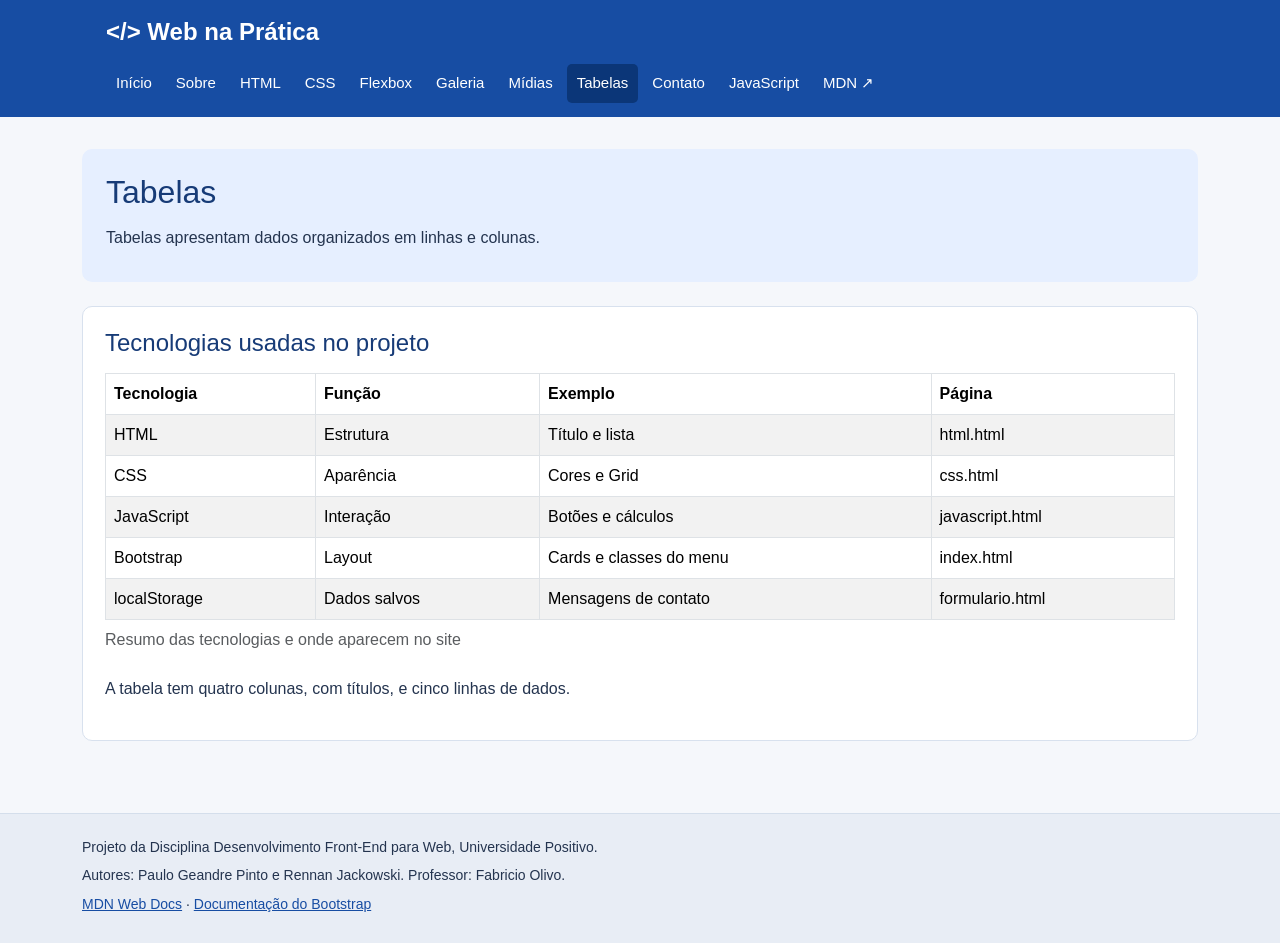
<file: tabelas.html>
<!DOCTYPE html>
<html lang="pt-BR">
<head>
    <meta charset="UTF-8">
    <meta name="viewport" content="width=device-width, initial-scale=1.0">
    <meta name="description" content="Tabelas apresentam dados organizados em linhas e colunas.">
    <title>Tabelas | Web na Prática</title>
    <link rel="icon" type="image/png" href="img/icone.png">
    <link rel="stylesheet" href="css/bootstrap.min.css">
    <link rel="stylesheet" href="css/estilos.css">
</head>
<body>
    <header class="topo">
        <div class="largura barra navbar">
            <a class="marca" href="index.html">&lt;/&gt; Web na Prática</a>
            <button type="button" class="menu-botao" id="menu-botao" aria-controls="menu-lista" aria-expanded="false">Menu</button>
            <nav aria-label="Menu principal">
                <ul class="menu-puro navbar-nav" id="menu-lista">
                    <li class="nav-item"><a class="nav-link" href="index.html">Início</a></li>
                    <li class="nav-item"><a class="nav-link" href="sobre.html">Sobre</a></li>
                    <li class="nav-item"><a class="nav-link" href="html.html">HTML</a></li>
                    <li class="nav-item"><a class="nav-link" href="css.html">CSS</a></li>
                    <li class="nav-item"><a class="nav-link" href="flexbox.html">Flexbox</a></li>
                    <li class="nav-item"><a class="nav-link" href="galeria.html">Galeria</a></li>
                    <li class="nav-item"><a class="nav-link" href="multimidia.html">Mídias</a></li>
                    <li class="nav-item"><a class="nav-link ativo" href="tabelas.html" aria-current="page">Tabelas</a></li>
                    <li class="nav-item"><a class="nav-link" href="formulario.html">Contato</a></li>
                    <li class="nav-item"><a class="nav-link" href="javascript.html">JavaScript</a></li>
                    <li class="nav-item"><a class="nav-link link-externo" href="https://developer.mozilla.org/pt-BR/" target="_blank" rel="noopener">MDN &#8599;</a></li>
                </ul>
            </nav>
        </div>
    </header>
    <main class="container principal">
        <section class="abertura">
            <h1>Tabelas</h1>
            <p>Tabelas apresentam dados organizados em linhas e colunas.</p>
        </section>
        <section class="caixa">
            <h2>Tecnologias usadas no projeto</h2>
            <div class="tabela-rolagem">
                <table class="table table-striped table-bordered">
                    <caption>Resumo das tecnologias e onde aparecem no site</caption>
                    <thead>
                        <tr><th scope="col">Tecnologia</th><th scope="col">Função</th><th scope="col">Exemplo</th><th scope="col">Página</th></tr>
                    </thead>
                    <tbody>
                        <tr><td>HTML</td><td>Estrutura</td><td>Título e lista</td><td>html.html</td></tr>
                        <tr><td>CSS</td><td>Aparência</td><td>Cores e Grid</td><td>css.html</td></tr>
                        <tr><td>JavaScript</td><td>Interação</td><td>Botões e cálculos</td><td>javascript.html</td></tr>
                        <tr><td>Bootstrap</td><td>Layout</td><td>Cards e classes do menu</td><td>index.html</td></tr>
                        <tr><td>localStorage</td><td>Dados salvos</td><td>Mensagens de contato</td><td>formulario.html</td></tr>
                    </tbody>
                </table>
            </div>
            <p>A tabela tem quatro colunas, com títulos, e cinco linhas de dados.</p>
        </section>
    </main>
    <footer class="rodape">
        <div class="container">
            <p>Projeto da Disciplina Desenvolvimento Front-End para Web, Universidade Positivo.</p>
            <p>Autores: Paulo Geandre Pinto e Rennan Jackowski. Professor: Fabricio Olivo.</p>
            <p>
                <a href="https://developer.mozilla.org/pt-BR/" target="_blank" rel="noopener">MDN Web Docs</a> ·
                <a href="https://getbootstrap.com/docs/5.3/" target="_blank" rel="noopener">Documentação do Bootstrap</a>
            </p>
        </div>
    </footer>
    <script src="js/bootstrap.bundle.min.js"></script>
    <script src="js/script.js"></script>
</body>
</html>
</file>
<file: css/estilos.css>
body {
    margin: 0;
    font-family: Arial, Helvetica, sans-serif;
    background-color: #f5f7fb;
    color: #24344f;
}

h1, h2, h3 {
    color: #173b77;
}

h1 {
    font-size: 32px;
    margin-bottom: 14px;
}

h2 {
    font-size: 24px;
    margin-bottom: 15px;
}

p {
    line-height: 1.6;
}

a {
    color: #174da3;
}

.largura {
    width: 100%;
    max-width: 1100px;
    margin: auto;
    padding: 0 16px;
    box-sizing: border-box;
}

.topo {
    line-height: 1.5;
    background: #174da3;
    color: white;
}

.topo .barra {
    padding-top: 14px;
    padding-bottom: 14px;
}

.barra nav {
    width: 100%;
}

.barra {
    display: flex;
    flex-wrap: wrap;
    align-items: center;
    justify-content: space-between;
    padding-top: 14px;
    padding-bottom: 14px;
}

.marca {
    display: inline-block;
    margin: 0;
    color: white;
    font-size: 24px;
    font-weight: bold;
    text-decoration: none;
}

.marca:hover {
    color: #dceafe;
}

.topo .nav-link {
    display: block;
    font-weight: 400;
    line-height: 1.5;
    border: 0;
    background: transparent;
    color: white;
    padding: 8px 10px;
    border-radius: 5px;
    font-size: 15px;
    text-decoration: none;
}

.topo .nav-link:hover,
.topo .nav-link.ativo {
    background-color: #0b3678;
    color: white;
}

.topo .menu-puro {
    display: flex;
    flex-wrap: wrap;
    flex-direction: row;
    gap: 4px;
    list-style: none;
    margin: 14px 0 0;
    padding: 0;
}

.menu-botao {
    display: none;
    padding: 8px 14px;
    border: 1px solid white;
    border-radius: 5px;
    background: transparent;
    color: white;
    font-size: 15px;
    cursor: pointer;
}

.menu-botao:hover {
    background-color: #0b3678;
}

.principal {
    padding-top: 32px;
    padding-bottom: 50px;
    min-height: 58vh;
}

.abertura {
    padding: 24px;
    border-radius: 10px;
    background: #e6efff;
    margin-bottom: 24px;
}

.abertura p {
    margin-bottom: 8px;
}

.caixa {
    border: 1px solid #d8e1ee;
    border-radius: 10px;
    padding: 22px;
    background: white;
    margin-bottom: 22px;
}

.caixa h2,
.caixa h3 {
    margin-top: 0;
}

.cartao-imagem {
    width: 100%;
    height: 125px;
    object-fit: contain;
    background: #f0f5ff;
    padding: 15px;
    border-radius: 6px;
}

.card {
    border: 1px solid #d8e1ee;
    transition: box-shadow 0.2s;
}

.card:hover {
    box-shadow: 0 4px 14px rgba(23, 77, 163, 0.18);
}

.card-body p {
    font-size: 15px;
}

.botao {
    display: inline-block;
    padding: 9px 16px;
    border: none;
    border-radius: 5px;
    color: white;
    background-color: #174da3;
    text-decoration: none;
    cursor: pointer;
}

.botao:hover {
    background-color: #0b3678;
    color: white;
}

.oculto {
    display: none;
}

.dica {
    font-weight: bold;
    color: #174da3;
    margin-top: 14px;
}

.exemplo-flex {
    display: flex;
    justify-content: space-between;
    gap: 10px;
    border: 2px dashed #c4d2e6;
    border-radius: 8px;
    background: #f7faff;
    padding: 20px;
    margin-top: 14px;
}

.bloco-flex {
    background: #174da3;
    color: white;
    text-align: center;
    padding: 18px 20px;
    border-radius: 5px;
}

.galeria {
    display: grid;
    grid-template-columns: repeat(3, 1fr);
    gap: 16px;
}

.foto {
    margin: 0;
    background: white;
    padding: 15px;
    border-radius: 8px;
    border: 1px solid #d8e1ee;
}

.foto img {
    width: 100%;
    height: 125px;
    object-fit: contain;
    background: #f0f5ff;
}

.foto h3 {
    font-size: 19px;
    margin: 12px 0 5px;
}

.foto p {
    margin: 0;
}

video {
    width: 100%;
    max-width: 600px;
    border-radius: 8px;
}

audio {
    width: 100%;
    max-width: 480px;
}

.tabela-rolagem {
    overflow-x: auto;
}

label {
    display: block;
    font-weight: bold;
    margin: 12px 0 5px;
}

.formulario input,
.formulario select,
.formulario textarea {
    display: block;
    width: 100%;
    max-width: 560px;
    padding: 9px;
    border: 1px solid #b8c4d5;
    border-radius: 5px;
    box-sizing: border-box;
}

.formulario input:hover,
.formulario select:hover,
.formulario textarea:hover {
    border-color: #6599e0;
}

.formulario input:focus,
.formulario select:focus,
.formulario textarea:focus {
    outline: 2px solid #7cafff;
    background-color: #f5f9ff;
}

.formulario input:invalid,
.formulario textarea:invalid,
.formulario select:invalid {
    border-color: #bf6b6b;
}

.formulario input:valid,
.formulario textarea:valid,
.formulario select:valid {
    border-color: #4f9d69;
}

.formulario button {
    margin-top: 16px;
}

.mensagem-salva {
    border: 1px solid #d8e1ee;
    border-left: 5px solid #174da3;
    border-radius: 6px;
    padding: 12px 16px;
    margin-bottom: 12px;
    background: #f7faff;
}

.mensagem-salva h3 {
    font-size: 18px;
    margin: 0 0 4px;
}

.mensagem-salva p {
    margin: 0 0 8px;
}

.mensagem-salva small {
    display: block;
    color: #4d6486;
    margin-bottom: 8px;
}

.linha-notas {
    display: flex;
    flex-wrap: wrap;
    gap: 16px;
}

.campo-medio {
    max-width: 350px;
}

.lista-resultado {
    white-space: pre-line;
    font-weight: bold;
    margin-top: 14px;
}

.lista-simples {
    padding-left: 22px;
    line-height: 1.9;
}

.destaque-sobre {
    background-color: #e6efff;
    padding: 14px;
    border-radius: 6px;
}

.destacado {
    background-color: #fff1b8;
}

.exemplo-css {
    color: #174da3;
    font-size: 18px;
}

#exemplo-id {
    color: #8a2b6c;
    font-weight: bold;
    border-left: 4px solid #8a2b6c;
    padding-left: 12px;
}

.codigo {
    background: #f0f5ff;
    border: 1px solid #d8e1ee;
    border-radius: 6px;
    padding: 14px;
    overflow-x: auto;
}

.rodape {
    background: #e8edf5;
    border-top: 1px solid #d4deeb;
    padding: 22px 0;
}

.rodape p {
    margin: 0 0 6px;
    font-size: 14px;
}

@media (max-width: 1199.98px) {
    .menu-botao {
        display: block;
    }

    .topo .menu-puro {
        display: none;
        flex-direction: column;
        width: 100%;
        margin-top: 12px;
    }

    .topo .menu-puro.aberto {
        display: flex;
    }

    .barra nav {
        width: 100%;
    }
}

@media (max-width: 700px) {
    h1 {
        font-size: 27px;
    }

    .principal {
        padding-top: 20px;
    }

    .abertura,
    .caixa {
        padding: 17px;
    }

    .galeria {
        grid-template-columns: 1fr;
    }

    .exemplo-flex {
        flex-wrap: wrap;
    }

    .bloco-flex {
        flex: 1;
    }
}
</file>
